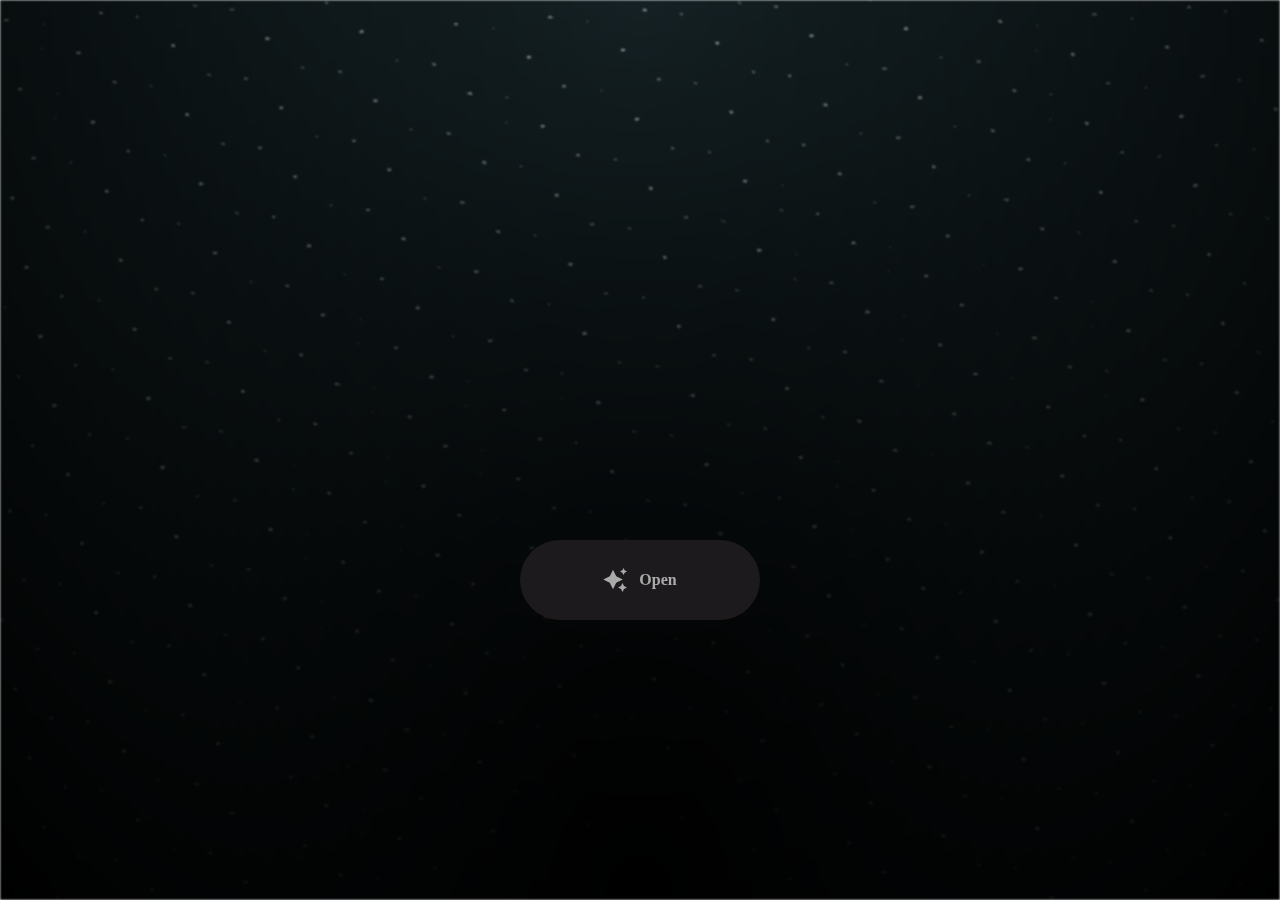
<file: FLOR_PRIMAVERA/index.html>
<html lang="en">

<head>
  <meta charset="UTF-8">
  <meta name="viewport" content="width=device-width, initial-scale=1.0">
  <link rel="shortcut icon" href="images/gift.png" type="image/x-icon">
  <link rel="stylesheet" href="css/index.css">

  <!-- Document Title -->
  <title>FLOWERS FOR SOMEONE</title>
</head>

<body>
  <!-- Background -->
  <div class="night"></div>

  <!-- Title -->
  <h1 class="title"></h1>

  <!-- Button -->
  <div style="position: absolute; top: 60vh; width: 100%; display: flex; justify-content: center;">
    <a href="flower.html" class="btn">
      <svg height="24" width="24" fill="#FFFFFF" viewBox="0 0 24 24" data-name="Layer 1" id="Layer_1" class="sparkle">
        <path
          d="M10,21.236,6.755,14.745.264,11.5,6.755,8.255,10,1.764l3.245,6.491L19.736,11.5l-6.491,3.245ZM18,21l1.5,3L21,21l3-1.5L21,18l-1.5-3L18,18l-3,1.5ZM19.333,4.667,20.5,7l1.167-2.333L24,3.5,21.667,2.333,20.5,0,19.333,2.333,17,3.5Z">
        </path>
      </svg>

      <span class="text">Open</span>
    </a>
  </div>

  <script src="js/index.js"></script>
</body>

</html>
</file>
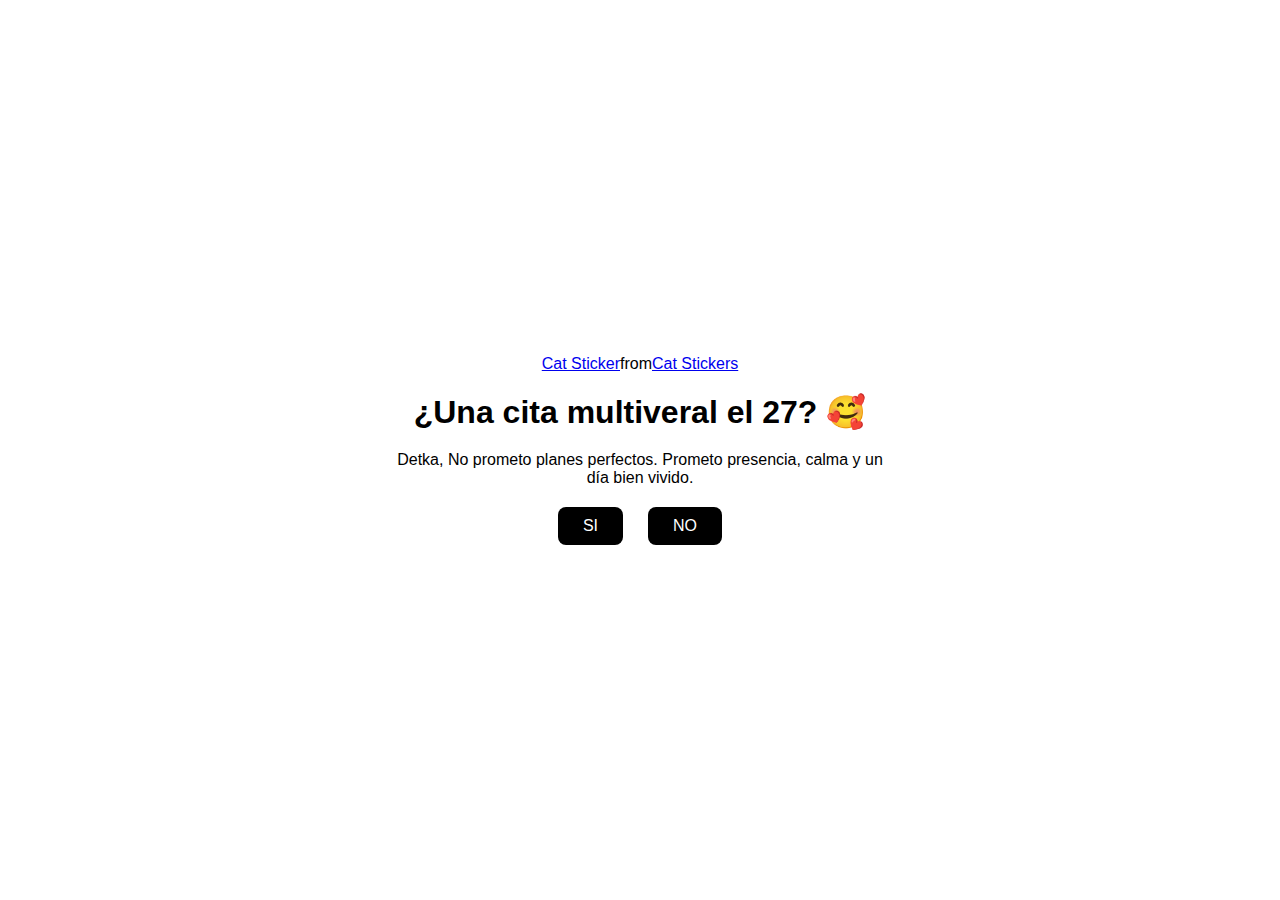
<file: INVITACION/index.html>
<!DOCTYPE html>
<html lang="en">

<head>
    <meta charset="UTF-8">
    <meta name="viewport" content="width=device-width, initial-scale=1.0">
    <link rel="stylesheet" href="style.css">
    <title>Invitación para Salir</title>
</head>

<body>
    <div class="container">
        <div class="tenor-gif-embed" data-postid="5229436654229398568" data-share-method="host" data-aspect-ratio="1.25714" data-width="100%"><a href="https://tenor.com/view/cat-gif-5229436654229398568">Cat Sticker</a>from <a href="https://tenor.com/search/cat-stickers">Cat Stickers</a></div>
        <script type="text/javascript" async src="https://tenor.com/embed.js"></script>
        <script type="text/javascript" async src="https://tenor.com/embed.js"></script>
        <h1> ¿Una cita multiveral el 27? 🥰</h1>
        <p> Detka, No prometo planes perfectos. Prometo presencia, calma y un día bien vivido. </p>
        <div class="btn">
            <a href="si.html">SI</a>
            <a href="no1.html">NO</a>
        </div>
    </div>
</body>

</html>
</file>
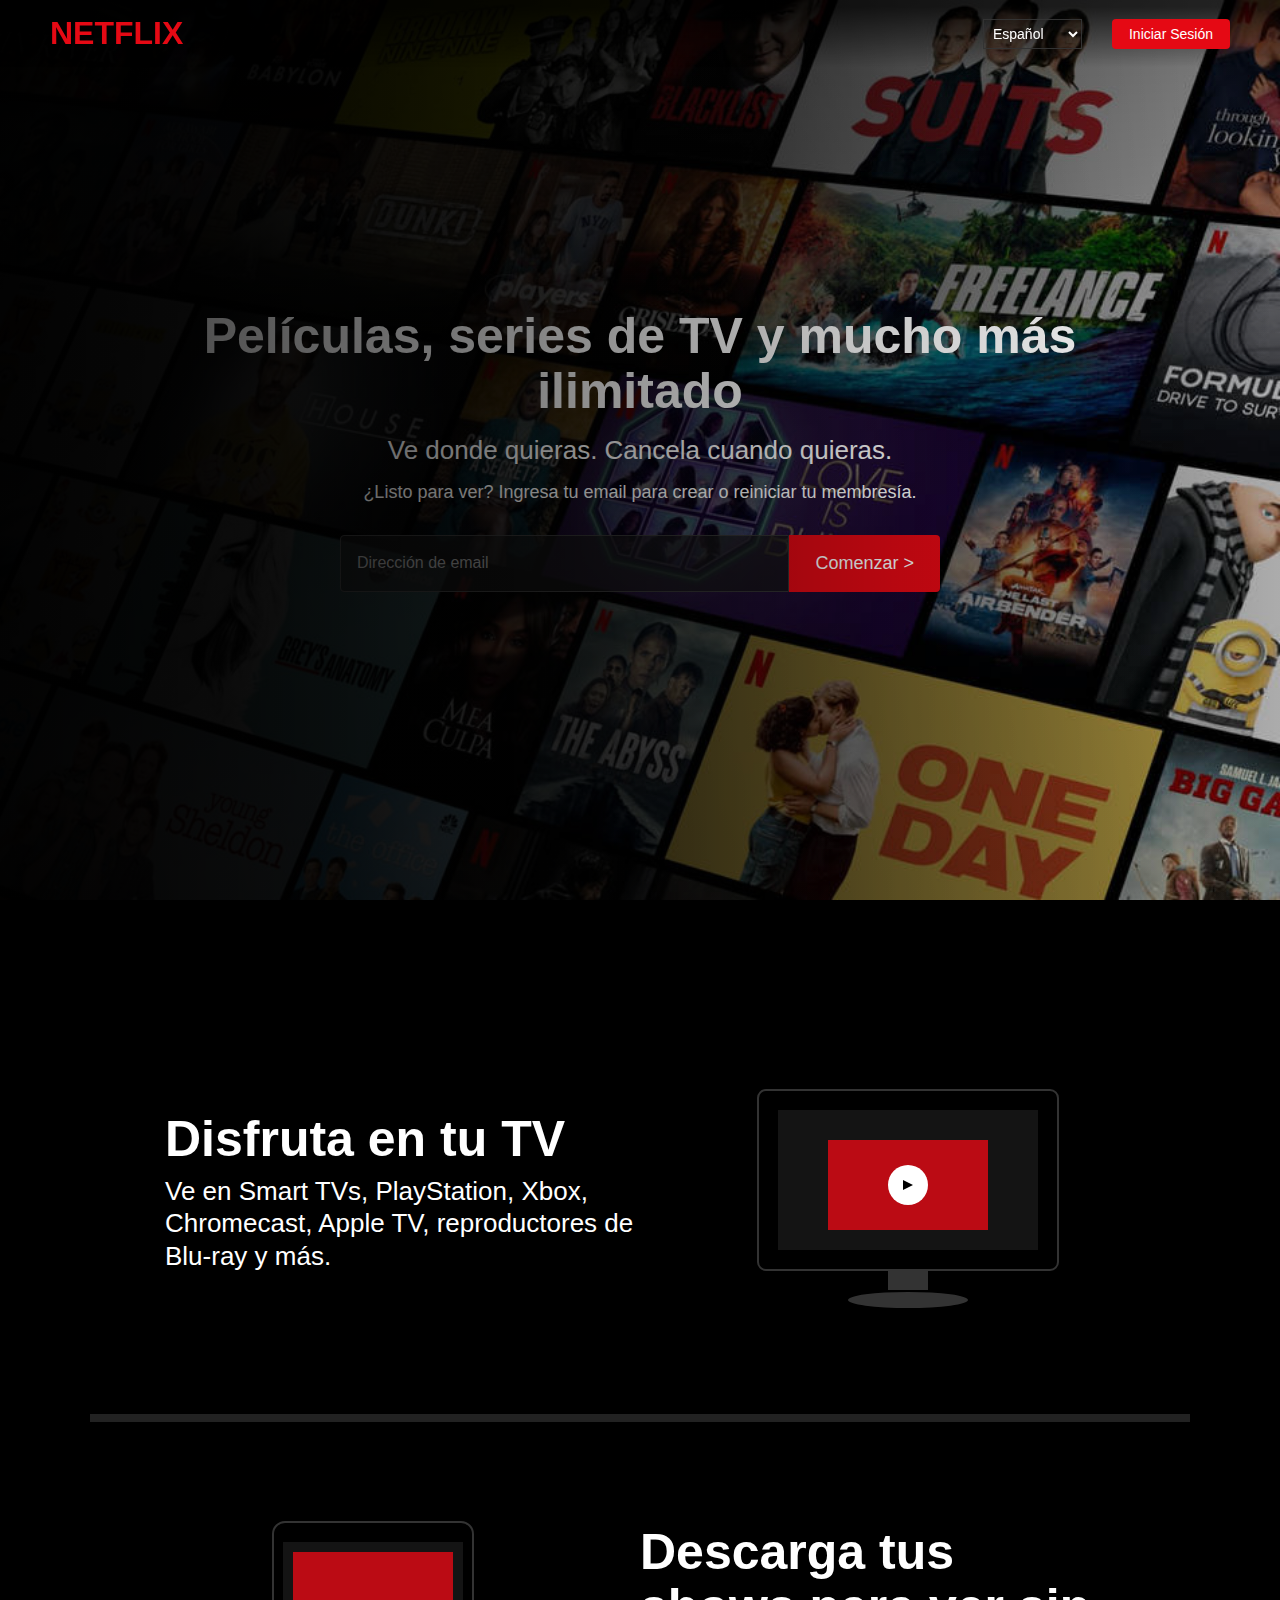
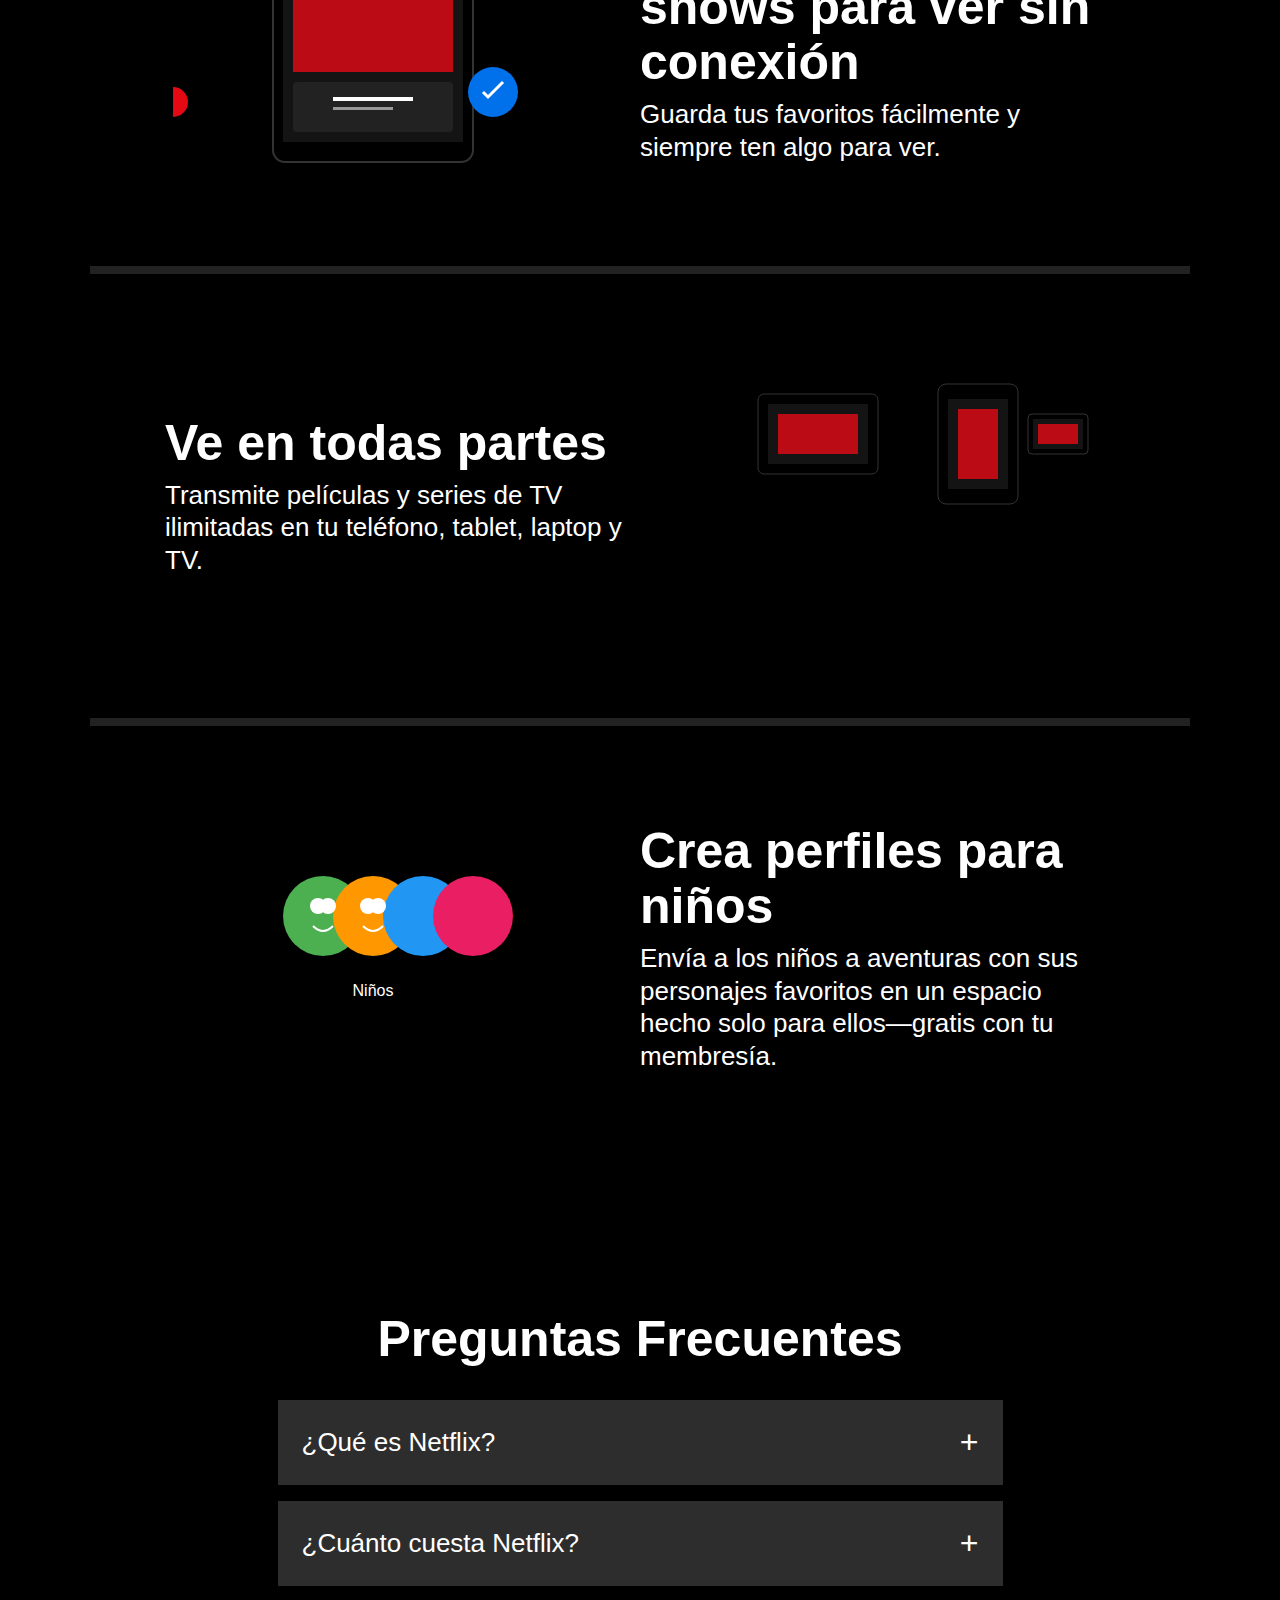
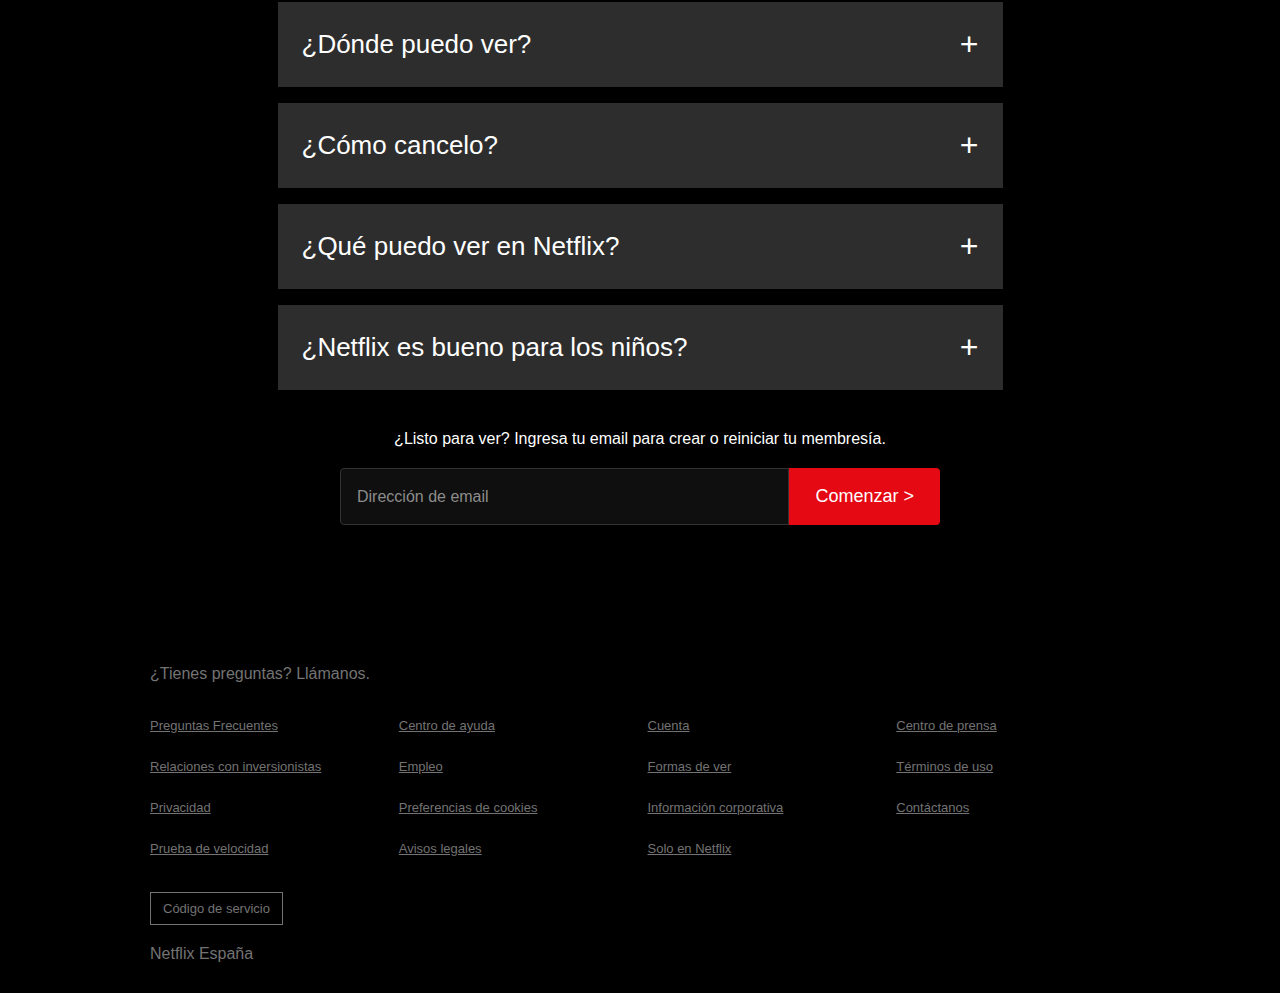
<file: Netflix Clon/index.html>
<!DOCTYPE html>
<html lang="es">
<head>
    <meta charset="UTF-8">
    <meta name="viewport" content="width=device-width, initial-scale=1.0">
    <title>Netflix España - Ve series de TV y películas en línea</title>
    <link rel="stylesheet" href="style.css">
</head>
<body>
    <header class="header" id="header">
        <nav class="nav">
            <a href="#" class="logo">NETFLIX</a>
            <div class="nav-links">
                <select style="background: transparent; color: white; border: 1px solid #333; padding: 5px; font-size: 14px;">
                    <option value="en">Español</option>
                    <option value="id">Quiskidiski</option>
                </select>
                <button class="sign-in-btn">Iniciar Sesión</button>
            </div>
        </nav>
    </header>

    <section class="hero">
        <div class="hero-content">
            <h1>Películas, series de TV y mucho más ilimitado</h1>
            <h2>Ve donde quieras. Cancela cuando quieras.</h2>
            <p>¿Listo para ver? Ingresa tu email para crear o reiniciar tu membresía.</p>
            <div class="email-signup">
                <input type="email" class="email-input" placeholder="Dirección de email">
                <button class="get-started-btn">Comenzar ></button>
            </div>
        </div>
    </section>

    <section class="features">
        <div class="feature">
            <div class="feature-text">
                <h2>Disfruta en tu TV</h2>
                <p>Ve en Smart TVs, PlayStation, Xbox, Chromecast, Apple TV, reproductores de Blu-ray y más.</p>
            </div>
            <div class="feature-image">
                <svg width="400" height="300" viewBox="0 0 400 300" fill="none" xmlns="http://www.w3.org/2000/svg">
                    <rect x="50" y="50" width="300" height="180" rx="8" fill="#000" stroke="#333" stroke-width="2"/>
                    <rect x="70" y="70" width="260" height="140" fill="#141414"/>
                    <rect x="180" y="230" width="40" height="20" fill="#333"/>
                    <ellipse cx="200" cy="260" rx="60" ry="8" fill="#333"/>
                    <rect x="120" y="100" width="160" height="90" fill="#e50914" opacity="0.8"/>
                    <circle cx="200" cy="145" r="20" fill="#fff"/>
                    <polygon points="195,140 195,150 205,145" fill="#000"/>
                </svg>
            </div>
        </div>

        <div class="feature reverse">
            <div class="feature-text">
                <h2>Descarga tus shows para ver sin conexión</h2>
                <p>Guarda tus favoritos fácilmente y siempre ten algo para ver.</p>
            </div>
            <div class="feature-image">
                <svg width="400" height="300" viewBox="0 0 400 300" fill="none" xmlns="http://www.w3.org/2000/svg">
                    <rect x="100" y="30" width="200" height="240" rx="12" fill="#000" stroke="#333" stroke-width="2"/>
                    <rect x="110" y="50" width="180" height="200" fill="#141414"/>
                    <rect x="120" y="60" width="160" height="120" fill="#e50914" opacity="0.8"/>
                    <rect x="120" y="190" width="160" height="50" fill="#222" rx="4"/>
                    <circle x="140" cy="210" r="15" fill="#e50914"/>
                    <rect x="160" y="205" width="80" height="4" fill="#fff"/>
                    <rect x="160" y="215" width="60" height="3" fill="#999"/>
                    <circle cx="320" cy="200" r="25" fill="#0071eb"/>
                    <path d="M310 200 L315 205 L330 190" stroke="#fff" stroke-width="3" fill="none"/>
                </svg>
            </div>
        </div>

        <div class="feature">
            <div class="feature-text">
                <h2>Ve en todas partes</h2>
                <p>Transmite películas y series de TV ilimitadas en tu teléfono, tablet, laptop y TV.</p>
            </div>
            <div class="feature-image">
                <svg width="400" height="300" viewBox="0 0 400 300" fill="none" xmlns="http://www.w3.org/2000/svg">
                    <rect x="50" y="50" width="120" height="80" rx="6" fill="#000" stroke="#333"/>
                    <rect x="60" y="60" width="100" height="60" fill="#141414"/>
                    <rect x="230" y="40" width="80" height="120" rx="8" fill="#000" stroke="#333"/>
                    <rect x="240" y="55" width="60" height="90" fill="#141414"/>
                    <rect x="320" y="70" width="60" height="40" rx="4" fill="#000" stroke="#333"/>
                    <rect x="325" y="75" width="50" height="30" fill="#141414"/>
                    <rect x="70" y="70" width="80" height="40" fill="#e50914" opacity="0.8"/>
                    <rect x="250" y="65" width="40" height="70" fill="#e50914" opacity="0.8"/>
                    <rect x="330" y="80" width="40" height="20" fill="#e50914" opacity="0.8"/>
                </svg>
            </div>
        </div>

        <div class="feature reverse">
            <div class="feature-text">
                <h2>Crea perfiles para niños</h2>
                <p>Envía a los niños a aventuras con sus personajes favoritos en un espacio hecho solo para ellos—gratis con tu membresía.</p>
            </div>
            <div class="feature-image">
                <svg width="400" height="300" viewBox="0 0 400 300" fill="none" xmlns="http://www.w3.org/2000/svg">
                    <circle cx="150" cy="120" r="40" fill="#4CAF50"/>
                    <circle cx="200" cy="120" r="40" fill="#FF9800"/>
                    <circle cx="250" cy="120" r="40" fill="#2196F3"/>
                    <circle cx="300" cy="120" r="40" fill="#E91E63"/>
                    <circle cx="145" cy="110" r="8" fill="#fff"/>
                    <circle cx="155" cy="110" r="8" fill="#fff"/>
                    <path d="M140 130 Q150 140 160 130" stroke="#fff" stroke-width="2" fill="none"/>
                    <circle cx="195" cy="110" r="8" fill="#fff"/>
                    <circle cx="205" cy="110" r="8" fill="#fff"/>
                    <path d="M190 130 Q200 140 210 130" stroke="#fff" stroke-width="2" fill="none"/>
                    <text x="200" y="200" text-anchor="middle" fill="#fff" font-size="16">Niños</text>
                </svg>
            </div>
        </div>
    </section>

    <section class="faq">
        <h2>Preguntas Frecuentes</h2>
        <div class="faq-item">
            <button class="faq-question" onclick="toggleFAQ(this)">
                ¿Qué es Netflix?
                <span class="plus-icon">+</span>
            </button>
            <div class="faq-answer">
                Netflix es un servicio de streaming que ofrece una amplia variedad de series de TV, películas y documentales galardonados en miles de dispositivos conectados a internet.
            </div>
        </div>
        <div class="faq-item">
            <button class="faq-question" onclick="toggleFAQ(this)">
                ¿Cuánto cuesta Netflix?
                <span class="plus-icon">+</span>
            </button>
            <div class="faq-answer">
                Ve Netflix en tu smartphone, tablet, Smart TV, laptop o dispositivo de streaming, todo por una cuota mensual fija. Los planes varían de IDR 54,000 a IDR 186,000 al mes.
            </div>
        </div>
        <div class="faq-item">
            <button class="faq-question" onclick="toggleFAQ(this)">
                ¿Dónde puedo ver?
                <span class="plus-icon">+</span>
            </button>
            <div class="faq-answer">
                Ve en cualquier lugar, en cualquier momento. Inicia sesión con tu cuenta de Netflix para ver instantáneamente en la web en netflix.com desde tu computadora personal o en cualquier dispositivo conectado a internet.
            </div>
        </div>
        <div class="faq-item">
            <button class="faq-question" onclick="toggleFAQ(this)">
                ¿Cómo cancelo?
                <span class="plus-icon">+</span>
            </button>
            <div class="faq-answer">
                Netflix es flexible. No hay contratos molestos ni compromisos. Puedes cancelar fácilmente tu cuenta en línea en dos clics.
            </div>
        </div>
        <div class="faq-item">
            <button class="faq-question" onclick="toggleFAQ(this)">
                ¿Qué puedo ver en Netflix?
                <span class="plus-icon">+</span>
            </button>
            <div class="faq-answer">
                Netflix tiene una extensa biblioteca de largometrajes, documentales, series de TV, anime, originales galardonados de Netflix y más.
            </div>
        </div>
        <div class="faq-item">
            <button class="faq-question" onclick="toggleFAQ(this)">
                ¿Netflix es bueno para los niños?
                <span class="plus-icon">+</span>
            </button>
            <div class="faq-answer">
                La experiencia Netflix Niños está incluida en tu membresía para dar control a los padres mientras los niños disfrutan de series de TV y películas aptas para toda la familia en su propio espacio.
            </div>
        </div>
        
        <p style="margin-top: 40px; margin-bottom: 20px;">¿Listo para ver? Ingresa tu email para crear o reiniciar tu membresía.</p>
        <div class="email-signup">
            <input type="email" class="email-input" placeholder="Dirección de email">
            <button class="get-started-btn">Comenzar ></button>
        </div>
    </section>

    <footer class="footer">
        <div class="footer-content">
            <p style="margin-bottom: 30px;">¿Tienes preguntas? Llámanos.</p>
            <div class="footer-links">
                <a href="#">Preguntas Frecuentes</a>
                <a href="#">Centro de ayuda</a>
                <a href="#">Cuenta</a>
                <a href="#">Centro de prensa</a>
                <a href="#">Relaciones con inversionistas</a>
                <a href="#">Empleo</a>
                <a href="#">Formas de ver</a>
                <a href="#">Términos de uso</a>
                <a href="#">Privacidad</a>
                <a href="#">Preferencias de cookies</a>
                <a href="#">Información corporativa</a>
                <a href="#">Contáctanos</a>
                <a href="#">Prueba de velocidad</a>
                <a href="#">Avisos legales</a>
                <a href="#">Solo en Netflix</a>
            </div>
            <div class="service-code">
                <button>Código de servicio</button>
            </div>
            <p>Netflix España</p>
        </div>
    </footer>

<script src="script.js" ></script>
</body>
</html>
</file>
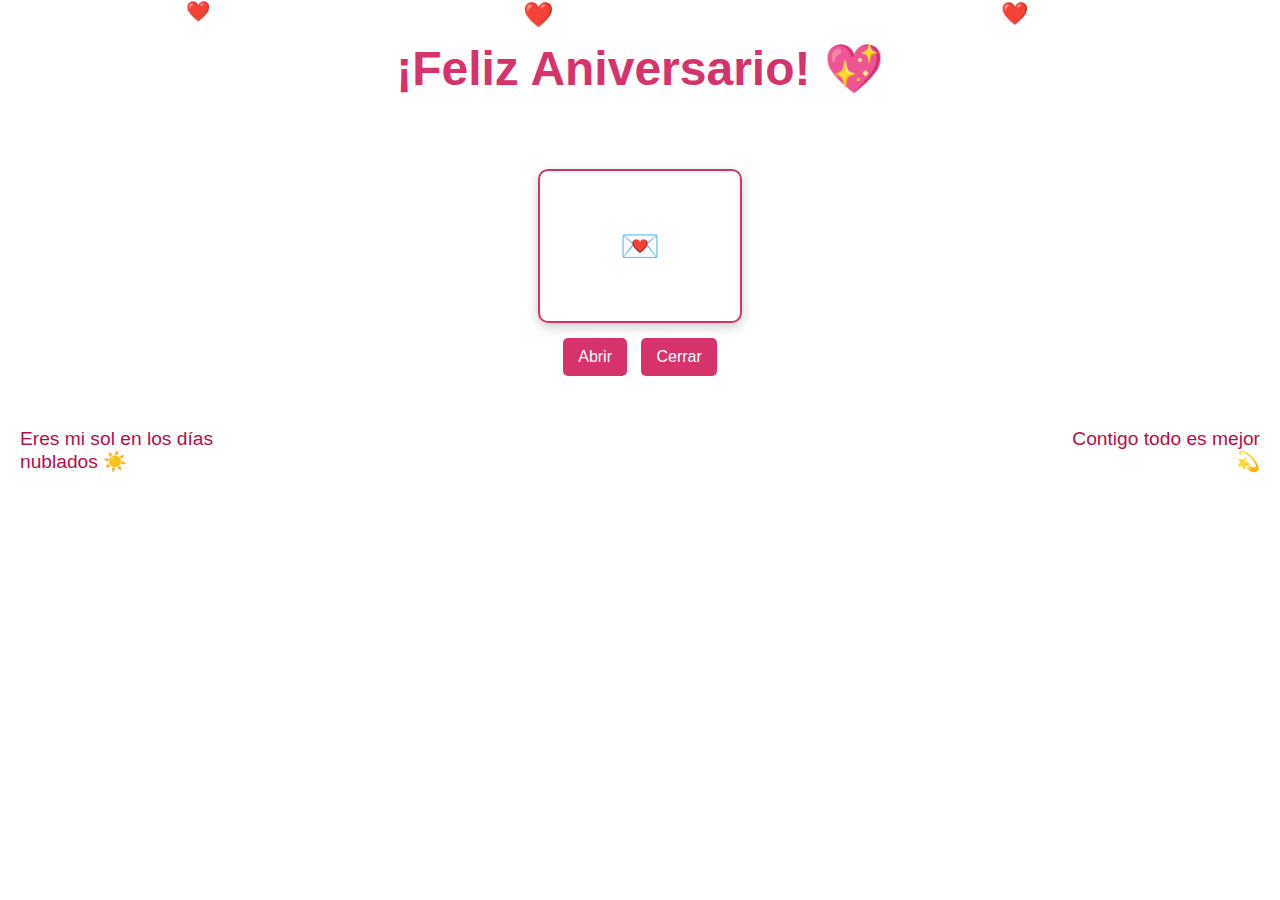
<file: CANDIA.html>
<!DOCTYPE html>
<html lang="es">
<head>
  <meta charset="UTF-8">
  <title>Feliz Aniversario ❤️</title>
  <style>
    body {
      margin: 0;
      font-family: 'Segoe UI', sans-serif;
      overflow: hidden;
      display: flex;
      flex-direction: column;
      align-items: center;
      background: url('https://raw.githubusercontent.com/GohanF14/HTML/main/fondo1.png') no-repeat center center fixed;
      background-size: cover;
    }

    h1 {
      margin-top: 40px;
      font-size: 3em;
      color: #d6336c;
      text-shadow: 2px 2px #fff;
    }

    .frase {
      position: absolute;
      width: 200px;
      font-size: 1.2em;
      color: #b30e4c;
      opacity: 0;
      transition: opacity 2s ease-in-out;
      text-shadow: 1px 1px #fff;
    }

    #izquierda {
      left: 20px;
      top: 50%;
      transform: translateY(-50%);
    }

    #derecha {
      right: 20px;
      top: 50%;
      transform: translateY(-50%);
      text-align: right;
    }

    .corazon {
      position: absolute;
      color: #ff4d6d;
      font-size: 20px;
      animation: caida 6s linear infinite;
      user-select: none;
      pointer-events: none;
    }

    @keyframes caida {
      0% { top: -10%; opacity: 1; }
      100% { top: 110%; opacity: 0; }
    }

    .carta-container {
      margin-top: 40px;
      text-align: center;
      z-index: 2;
    }

    .carta {
      width: 200px;
      height: 150px;
      background-color: #fff;
      border: 2px solid #d6336c;
      border-radius: 10px;
      margin: 0 auto;
      box-shadow: 0 4px 12px rgba(0, 0, 0, 0.2);
      display: flex;
      align-items: center;
      justify-content: center;
      font-size: 2em;
    }

    .mensaje {
      margin-top: 20px;
      display: none;
      background: #fff;
      border: 1px solid #d6336c;
      padding: 15px;
      border-radius: 10px;
      color: #b30e4c;
      max-width: 300px;
      margin-left: auto;
      margin-right: auto;
    }

    .botones {
      margin-top: 15px;
    }

    button {
      background-color: #d6336c;
      color: white;
      border: none;
      padding: 10px 15px;
      margin: 0 5px;
      font-size: 1em;
      border-radius: 5px;
      cursor: pointer;
      transition: background 0.3s;
    }

    button:hover {
      background-color: #b30e4c;
    }
  </style>
</head>
<body>

  <h1>¡Feliz Aniversario! 💖</h1>

  <div id="izquierda" class="frase"></div>
  <div id="derecha" class="frase"></div>

  <div class="carta-container">
    <div class="carta" id="carta">💌</div>
    <div class="mensaje" id="mensaje">
      Querida, gracias por cada momento que compartimos. <br>
      No importa cuántos años pasen, siempre querré caminar a tu lado. <br>
      ¡Te amo más de lo que las palabras pueden decir! ❤️
    </div>
    <div class="botones">
      <button onclick="abrirCarta()">Abrir</button>
      <button onclick="cerrarCarta()">Cerrar</button>
    </div>
  </div>

  <script>
    const frasesIzquierda = [
      "Eres mi sol en los días nublados ☀️",
      "Me encanta pasar cada día a tu lado 💕",
      "Gracias por ser tú ❤️",
      "Eres perfecta ❤️"
    ];

    const frasesDerecha = [
      "Contigo todo es mejor 💫",
      "Mi lugar favorito es a tu lado 🥰",
      "Eres mi siempre ✨",
      "Gracias por estar a mi lado ❤️"
    ];

    let index = 0;
    const izq = document.getElementById('izquierda');
    const der = document.getElementById('derecha');

    function mostrarFrases() {
      izq.textContent = frasesIzquierda[index % frasesIzquierda.length];
      der.textContent = frasesDerecha[index % frasesDerecha.length];
      izq.style.opacity = 1;
      der.style.opacity = 1;

      setTimeout(() => {
        izq.style.opacity = 0;
        der.style.opacity = 0;
      }, 3000);

      index++;
    }

    setInterval(mostrarFrases, 5000);
    mostrarFrases();

    function crearCorazon() {
      const corazon = document.createElement("div");
      corazon.classList.add("corazon");
      corazon.innerHTML = "❤️";
      corazon.style.left = Math.random() * 100 + "vw";
      corazon.style.fontSize = Math.random() * 20 + 10 + "px";
      document.body.appendChild(corazon);
      setTimeout(() => corazon.remove(), 6000);
    }

    setInterval(crearCorazon, 200);

    function abrirCarta() {
      document.getElementById('mensaje').style.display = 'block';
    }

    function cerrarCarta() {
      document.getElementById('mensaje').style.display = 'none';
    }
  </script>
</body>
</html>
</file>
<file: FLOR_PRIMAVERA/css/index.css>
*,
*::after,
*::before {
  padding: 0;
  margin: 0;
  box-sizing: border-box;
}

:root {
  --dark-color: #000;
}

.night {
  position: fixed;
  left: 50%;
  top: 0;
  transform: translateX(-50%);
  width: 100%;
  height: 100%;
  filter: blur(0.1vmin);
  background-image: radial-gradient(ellipse at top, transparent 0%, var(--dark-color)), radial-gradient(ellipse at bottom, var(--dark-color), rgba(145, 233, 255, 0.2)), repeating-linear-gradient(220deg, rgb(0, 0, 0) 0px, rgb(0, 0, 0) 19px, transparent 19px, transparent 22px), repeating-linear-gradient(189deg, rgb(0, 0, 0) 0px, rgb(0, 0, 0) 19px, transparent 19px, transparent 22px), repeating-linear-gradient(148deg, rgb(0, 0, 0) 0px, rgb(0, 0, 0) 19px, transparent 19px, transparent 22px), linear-gradient(90deg, rgb(255, 255, 250), rgb(240, 240, 240));
}

.title {
  position: absolute;
  top: 0;
  left: 0;
  color: white;
  font-family: 'Courier New', Courier, monospace;

  display: flex;
  flex-wrap: wrap;
  justify-content: center;
  align-content: center;
  align-items: center;

  width: 100%;
  height: 100vh;
  text-shadow: 0 0 20px white;
  letter-spacing: 0px;
}

@media (min-width: 500px) {
  .title {
    letter-spacing: 20px;
  }
}

@keyframes typing {
  from {
    opacity: 0;
  }

  to {
    opacity: 1;
  }
}

/* Terapkan animasi dengan delay */
.title span {
  opacity: 0;
  animation: typing 1s ease forwards;
  animation-delay: var(--delay);
}

a {
  text-decoration: none;
}

.btn {
  border: none;
  width: 15em;
  height: 5em;
  border-radius: 3em;
  display: flex;
  justify-content: center;
  align-items: center;
  gap: 12px;
  background: #1C1A1C;
  cursor: pointer;
  transition: all 450ms ease-in-out;
}

.sparkle {
  fill: #AAAAAA;
  transition: all 800ms ease;
}

.text {
  font-weight: 600;
  color: #AAAAAA;
  font-size: medium;
}

.btn:hover {
  background: linear-gradient(0deg, #A47CF3, #683FEA);
  box-shadow: inset 0px 1px 0px 0px rgba(255, 255, 255, 0.4),
    inset 0px -4px 0px 0px rgba(0, 0, 0, 0.2),
    0px 0px 0px 4px rgba(255, 255, 255, 0.2),
    0px 0px 180px 0px #9917FF;
  transform: translateY(-2px);
}

.btn:hover .text {
  color: white;
}

.btn:hover .sparkle {
  fill: white;
  transform: scale(1.2);
}
</file>
<file: INVITACION/style.css>
* {
    margin: 0;
    padding: 0;
    box-sizing: border-box;
    font-family: sans-serif;
}

body {
    position: relative;
    width: 100%;
    min-height: 100vh;
    display: flex;
    justify-content: center;
    align-items: center;
    background-color: rgb(255, 255, 255);
}

.container {
    display: flex;
    flex-direction: column;
    text-align: center;
    align-items: center;
    gap: 20px;
    max-width: 500px;
    margin: 20px;
}

.container .tenor-gif-embed {
    display: flex;
    max-width: 200px;
}

.container .btn {
    display: flex;
    gap: 25px;
}

.btn a {
    text-decoration: none;
    color: #ffffff;
    background: #000000;
    padding: 10px 25px;
    border-radius: 8px;
    box-shadow: 0.5rem 1rem 3rem hsl(0, 0, 0, 0.3);
}
</file>
<file: Netflix Clon/style.css>
* {
    margin: 0;
    padding: 0;
    box-sizing: border-box;
}

body {
    font-family: 'Helvetica Neue', Arial, sans-serif;
    background-color: #000;
    color: #fff;
    overflow-x: hidden;
}

/* Header */
.header {
    position: fixed;
    top: 0;
    width: 100%;
    z-index: 1000;
    padding: 15px 50px;
    background: linear-gradient(180deg, rgba(0,0,0,0.7) 10%, transparent);
    transition: background-color 0.4s;
}

.header.scrolled {
    background-color: #111;
}

.nav {
    display: flex;
    justify-content: space-between;
    align-items: center;
}

.logo {
    color: #e50914;
    font-size: 32px;
    font-weight: bold;
    text-decoration: none;
}

.nav-links {
    display: flex;
    align-items: center;
    gap: 30px;
}

.nav-links a {
    color: #fff;
    text-decoration: none;
    font-size: 14px;
    transition: color 0.3s;
}

.nav-links a:hover {
    color: #b3b3b3;
}

.sign-in-btn {
    background: #e50914;
    color: white;
    border: none;
    padding: 7px 17px;
    border-radius: 4px;
    font-size: 14px;
    cursor: pointer;
    transition: background-color 0.3s;
}

.sign-in-btn:hover {
    background: #f40612;
}

/* Hero Section */
.hero {
    height: 100vh;
    background: 
        linear-gradient(77deg, rgba(0,0,0,.6) 0%, transparent 85%),
        linear-gradient(166deg, rgba(0,0,0,.5) 0%, transparent 60%),
        linear-gradient(to right, rgba(0,0,0,.8) 0%, rgba(0,0,0,.4) 50%, rgba(0,0,0,.1) 100%),
        url('./img/hero-bg.jpg');
    background-size: cover;
    background-position: center right;
    display: flex;
    align-items: center;
    justify-content: center;
    text-align: center;
    position: relative;
}

.hero::before {
    content: '';
    position: absolute;
    top: 0;
    left: 0;
    right: 0;
    bottom: 0;
    background: linear-gradient(to right, rgba(0,0,0,0.8) 0%, rgba(0,0,0,0.5) 40%, rgba(0,0,0,0.2) 70%, transparent 100%);
    z-index: 1;
}

.hero-content {
    max-width: 950px;
    padding: 0 20px;
}

.hero h1 {
    font-size: 3.125rem;
    font-weight: 900;
    margin-bottom: 1rem;
    line-height: 1.1;
}

.hero h2 {
    font-size: 1.625rem;
    font-weight: 400;
    margin-bottom: 1rem;
}

.hero p {
    font-size: 1.125rem;
    margin-bottom: 2rem;
    font-weight: 400;
}

.email-signup {
    display: flex;
    justify-content: center;
    gap: 0;
    max-width: 600px;
    margin: 0 auto;
}

.email-input {
    flex: 1;
    padding: 18px 16px;
    font-size: 16px;
    border: 1px solid #333;
    border-radius: 4px 0 0 4px;
    background: rgba(22, 22, 22, 0.7);
    color: white;
    outline: none;
}

.email-input::placeholder {
    color: #8c8c8c;
}

.get-started-btn {
    background: #e50914;
    color: white;
    border: none;
    padding: 18px 26px;
    font-size: 18px;
    font-weight: 500;
    border-radius: 0 4px 4px 0;
    cursor: pointer;
    transition: background-color 0.3s;
    white-space: nowrap;
}

.get-started-btn:hover {
    background: #f40612;
}

/* Features Section */
.features {
    padding: 70px 0;
    background: #000;
}

.feature {
    display: flex;
    align-items: center;
    max-width: 1100px;
    margin: 0 auto;
    padding: 70px 45px;
    border-bottom: 8px solid #222;
}

.feature:last-child {
    border-bottom: none;
}

.feature-text {
    flex: 1;
    padding: 0 30px;
}

.feature-text h2 {
    font-size: 3.125rem;
    font-weight: 900;
    margin-bottom: 0.5rem;
    line-height: 1.1;
}

.feature-text p {
    font-size: 1.625rem;
    font-weight: 400;
    line-height: 1.25;
}

.feature-image {
    flex: 1;
    text-align: center;
}

.feature-image img {
    max-width: 100%;
    height: auto;
}

.feature.reverse {
    flex-direction: row-reverse;
}

/* FAQ Section */
.faq {
    padding: 70px 45px;
    max-width: 815px;
    margin: 0 auto;
    text-align: center;
}

.faq h2 {
    font-size: 3.125rem;
    font-weight: 900;
    margin-bottom: 2rem;
}

.faq-item {
    margin-bottom: 1rem;
    background: #2d2d2d;
}

.faq-question {
    width: 100%;
    padding: 24px;
    background: #2d2d2d;
    color: white;
    border: none;
    font-size: 1.625rem;
    text-align: left;
    cursor: pointer;
    display: flex;
    justify-content: space-between;
    align-items: center;
    transition: background-color 0.3s;
}

.faq-question:hover {
    background: #414141;
}

.faq-answer {
    padding: 24px;
    background: #2d2d2d;
    font-size: 1.625rem;
    line-height: 1.25;
    display: none;
    border-top: 1px solid #000;
}

.faq-answer.active {
    display: block;
}

.plus-icon {
    font-size: 2rem;
    transition: transform 0.3s;
}

.plus-icon.rotate {
    transform: rotate(45deg);
}

/* Footer */
.footer {
    background: #000;
    padding: 70px 45px 30px;
    color: #737373;
}

.footer-content {
    max-width: 980px;
    margin: 0 auto;
}

.footer-links {
    display: grid;
    grid-template-columns: repeat(4, 1fr);
    gap: 15px;
    margin-bottom: 30px;
}

.footer-links a {
    color: #737373;
    text-decoration: underline;
    font-size: 13px;
    line-height: 2;
}

.footer-links a:hover {
    text-decoration: none;
}

.service-code {
    margin-bottom: 20px;
}

.service-code button {
    background: transparent;
    border: 1px solid #737373;
    color: #737373;
    padding: 8px 12px;
    font-size: 13px;
    cursor: pointer;
}

/* Responsive */
@media (max-width: 950px) {
    .hero h1 {
        font-size: 2.5rem;
    }
    
    .feature {
        flex-direction: column;
        text-align: center;
    }
    
    .feature.reverse {
        flex-direction: column;
    }
    
    .feature-text h2 {
        font-size: 2.5rem;
    }
    
    .feature-text p {
        font-size: 1.25rem;
    }
    
    .email-signup {
        flex-direction: column;
        gap: 10px;
    }
    
    .email-input {
        border-radius: 4px;
    }
    
    .get-started-btn {
        border-radius: 4px;
    }
    
    .footer-links {
        grid-template-columns: repeat(2, 1fr);
    }
}

@media (max-width: 740px) {
    .header {
        padding: 15px 20px;
    }
    
    .nav-links {
        gap: 15px;
    }
    
    .hero h1 {
        font-size: 2rem;
    }
    
    .hero h2 {
        font-size: 1.25rem;
    }
    
    .hero p {
        font-size: 1rem;
    }
    
    .feature {
        padding: 50px 20px;
    }
    
    .feature-text h2 {
        font-size: 2rem;
    }
    
    .feature-text p {
        font-size: 1.125rem;
    }
    
    .faq {
        padding: 50px 20px;
    }
    
    .faq h2 {
        font-size: 2rem;
    }
    
    .faq-question {
        font-size: 1.125rem;
        padding: 18px;
    }
    
    .faq-answer {
        font-size: 1.125rem;
        padding: 18px;
    }
    
    .footer {
        padding: 50px 20px 20px;
    }
    
    .footer-links {
        grid-template-columns: 1fr;
    }
}
</file>
